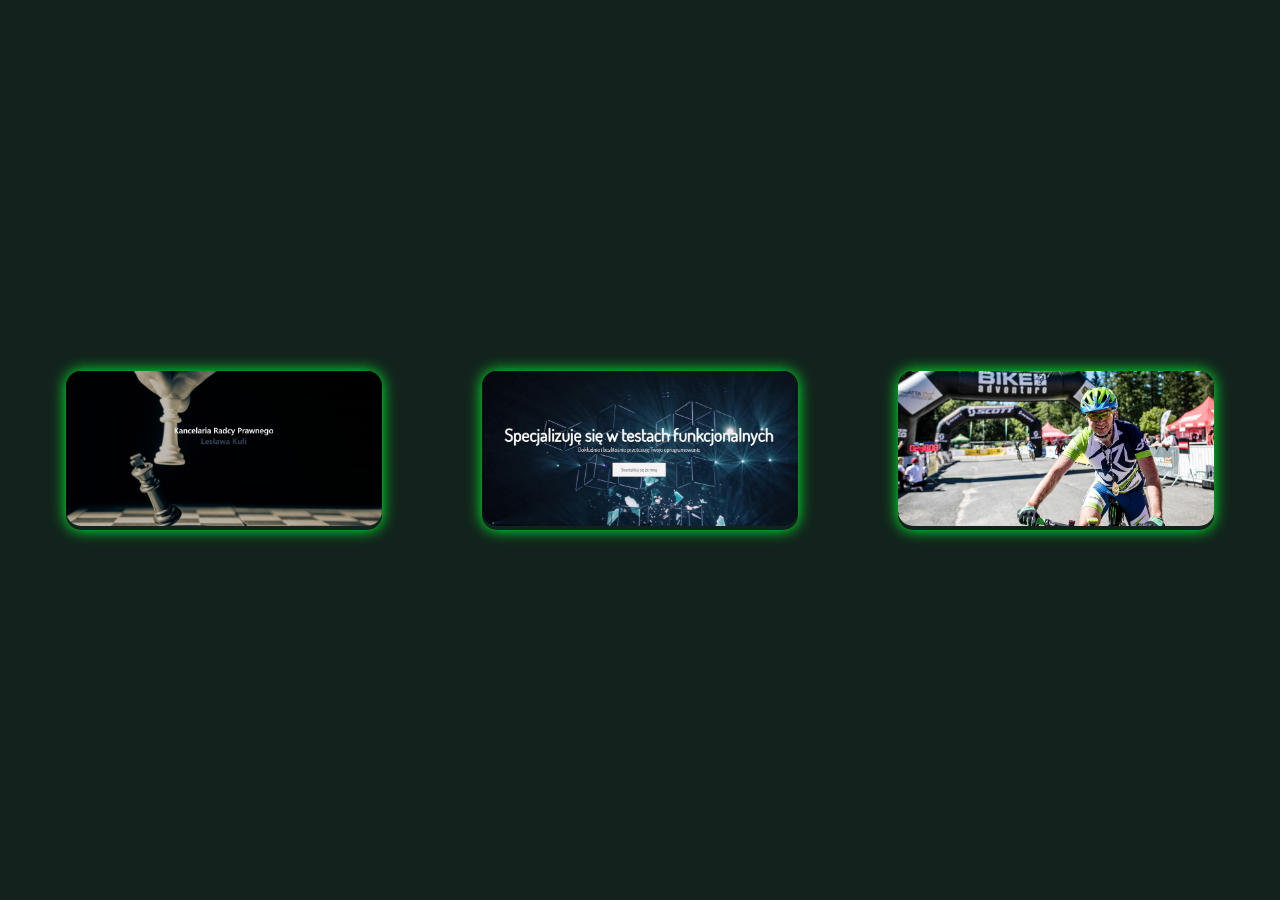
<file: index.html>
<!DOCTYPE html>
<html lang="pl">

<head>

    <!--- basic page needs
    ================================================== -->
    <meta charset="utf-8">
    <title>Lesław Kula</title>
    <meta name="description" content="">
    <meta name="author" content="">

    <!-- mobile specific metas
    ================================================== -->
    <meta name="viewport" content="width=device-width, initial-scale=1">

    <!-- CSS
    ================================================== -->
    <link rel="stylesheet" href="css/styles.css?v=2">
    <link rel="icon" href="fav.png" />

    <!-- Global site tag (gtag.js) - Google Analytics -->
    <script async src="https://www.googletagmanager.com/gtag/js?id=G-B2JPX0FT08"></script>
    <script>
        window.dataLayer = window.dataLayer || [];
        function gtag() { dataLayer.push(arguments); }
        gtag('js', new Date());

        gtag('config', 'G-B2JPX0FT08');
    </script>
</head>

<body class="ss-preload">


    <!-- preloader
    ================================================== -->
    <div id="preloader">
        <div id="loader" class="dots-fade">
            <div></div>
            <div></div>
            <div></div>
        </div>
    </div>


    <!-- main content
    ================================================== -->
    <main>

        <div class="flex-container">

            <div class="flex-child" id="tilt1">
                <a href="prawo/index.html" title="law background">
                    <div class="row">
                        <div class="frame col-xs-6">
                            <img src="images/radca.png" alt="">
                            <div class="details">
                                <h1>Radca Prawny</h1>
                            </div>
                        </div>
                    </div>
                </a>
            </div>

            <div class="flex-child" id="tilt2">
                <a href="it/index.html" title="it background">
                    <div class="row">
                        <div class="frame col-xs-6">
                            <img src="images/tester.jpg">
                            <div class="details">
                                <h1>Tester</h1>
                            </div>
                        </div>
                    </div>
                </a>
            </div>

            <div class="flex-child" id="tilt3">
                <a href="prywatne/index.html" title="priv background">
                    <div class="row">
                        <div class="frame col-xs-6">
                            <img src="images/priv.jpg">
                            <div class="details">
                                <h1>Prywatnie</h1>
                            </div>
                        </div>
                    </div>
                </a>
            </div>

        </div>
    </main> <!--  end main -->

    <!-- Java Script
    ================================================== -->
    <script>
        (function (html) {

            'use strict';

            html.className = html.className.replace(/\bno-js\b/g, '') + 'js';

            const body = document.querySelector('body');
            const preloader = document.querySelector('#preloader');

            if (!preloader) return;

            window.addEventListener('load', function () {

                body.classList.remove('ss-preload');
                body.classList.add('ss-loaded');

                preloader.addEventListener('transitionend', function afterTransition(e) {
                    if (e.target.matches('#preloader')) {
                        body.classList.add('ss-show');
                        e.target.style.display = 'none';
                        preloader.removeEventListener(e.type, afterTransition);
                    }
                });

            });

        })(document.documentElement);

    </script>

    <script src="js/titl1.js"></script>
    <script src="js/titl2.js"></script>
    <script src="js/titl3.js"></script>
</body>

</html>
</file>
<file: css/styles.css>
html {
    display: flex;
     justify-content: center;
     align-items: center;
     align-content: center;
     height: 100%;
     background-color: rgb(19, 34, 29);
     color: white;
     overflow-y: hidden;
   }

   img {
       height: 155px;
       width: fit-content;
       border-radius: 15px;
   }
   
   /* Styles for the tilt block */
   #tilt {
    border-radius: 15px;
     display: block;
     height: 155px;
     width: 200px;
     margin: 0 auto;
     transition: box-shadow 0.1s, transform 0.1s;
     background-size: 100%;
     background-repeat: no-repeat;
     margin: 100px;
   }
   
   #tilt:hover {
     box-shadow: 0px 0px 30px rgba(0,0,0, 0.6);
     cursor: pointer;
   }
   
.column#caption {
	position: relative;
}
.column#caption .text {
		position: absolute;		
    top: 50%;
		left: 50%;
		transform: translate(-50%, -50%);
		z-index: 10;
    opacity: 0;
    transition: all 0.8s ease;			
}
.column#caption .text h1 {		
		margin: 0;		
		color: white;
}
.column#caption:hover .text {
	opacity: 1;
	
}
.column#caption:hover img {
	-webkit-filter: sepia(90%);
}

.frame {
	text-align: center;	
	position: relative;
	cursor: pointer;	
	perspective: 500px; 
}
.frame .details {
	width: 80%;
	height: 70%;	
	padding: 15% 15%;
	position: absolute;
	content: "";
	top: 50%;
	left: 50%;
	transform: translate(-50%, -50%) rotateY(90deg);
	transform-origin: 50%;
	background: rgba(0, 0, 0, 0.671);	
	opacity: 0;
	transition: all 0.4s ease-in;
    color: white;
    border-radius: 15px;
	
}
.frame:hover .details {
	transform: translate(-50%, -50%) rotateY(0deg);
	opacity: 1;
}

.flex-container {
    display: flex;
    flex-direction: row;
}

@media (max-width: 580px) {
  .flex-container {
    margin-top: 90px;
    flex-direction: column;
  }
}

.flex-child {
    flex: 1;
    margin: 50px;
    box-shadow: 0px 0px 15px rgb(0, 255, 42);
    border-radius: 15px;
}
</file>
